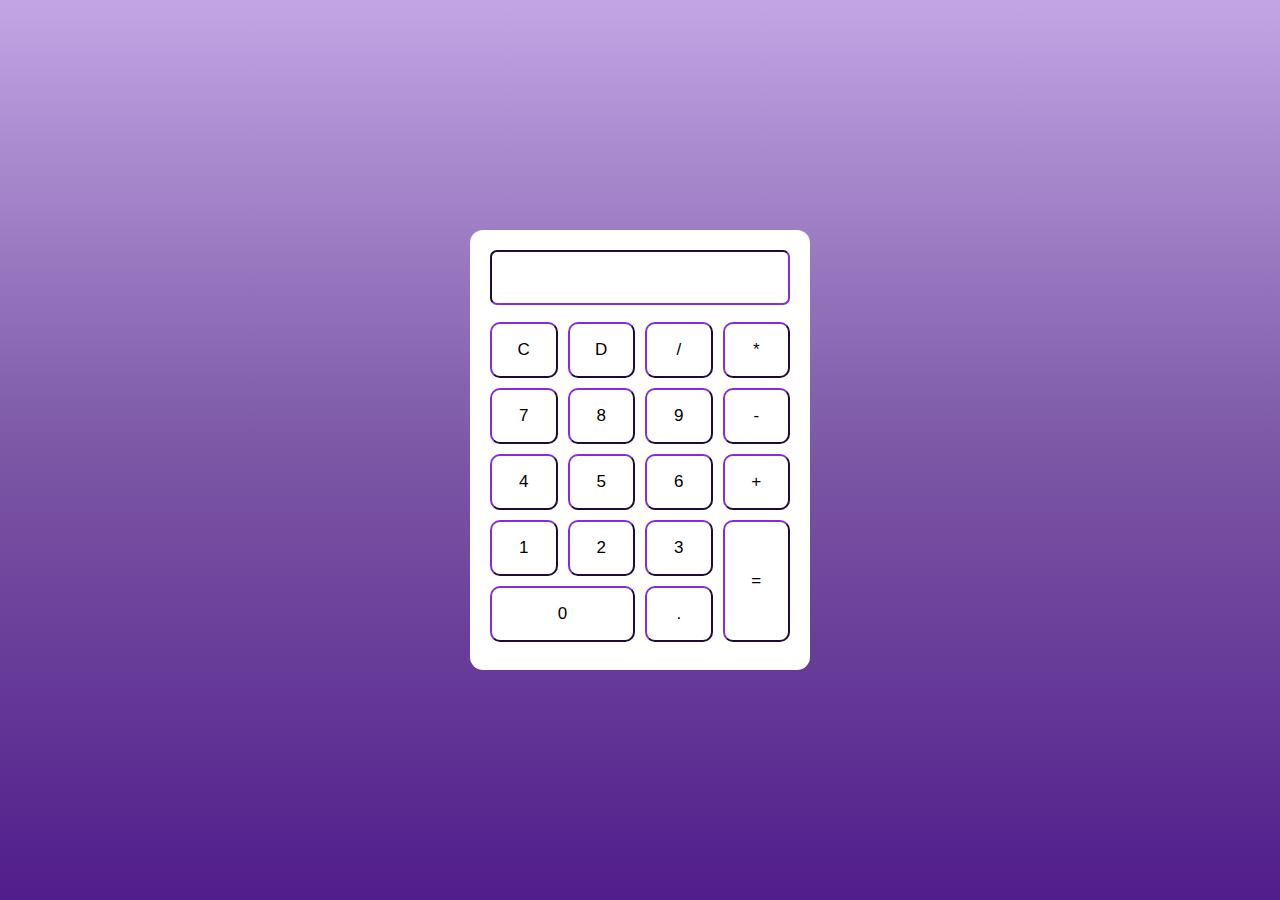
<file: index.html>
<!DOCTYPE html>
<html lang="pt-br">
<head>
    <meta charset="UTF-8">
    <meta name="viewport" content="width=device-width, initial-scale=1.0">
    <link rel="stylesheet" href="style.css">
    <script src="script.js" defer></script>
    <title>Calculadora</title>
</head>
<body>
    <div class="calculadora-container-principal">
        <div class="calculadora-card">
            <input type="text" id="campo-numeros">
            <div class="calculadora-card-botoes">
                <button onclick="apagarNumerosCampo()">C</button>
                <button onclick="voltarNumeroCampo()">D</button>
                <button onclick="inserirNumeroCampo('/')" class="operador-botao">/</button>
                <button onclick="inserirNumeroCampo('*')" class="operador-botao">*</button>
                <button class="botoes-numeros">7</button>
                <button class="botoes-numeros">8</button>
                <button class="botoes-numeros">9</button>
                <button onclick="inserirNumeroCampo('-')" class="operador-botao">-</button>
                <button class="botoes-numeros">4</button>
                <button class="botoes-numeros">5</button>
                <button class="botoes-numeros">6</button>
                <button onclick="inserirNumeroCampo('+')" class="operador-botao">+</button>
                <button class="botoes-numeros">1</button>
                <button class="botoes-numeros">2</button>
                <button class="botoes-numeros">3</button>
                <button class="botao-zero numeros botoes-numeros">0</button>
                <button class="botao-ponto">.</button>
                <button class="botao-igual" onclick="calcular()">=</button>
            </div>
        </div>
    </div>
</body>
</html>
</file>
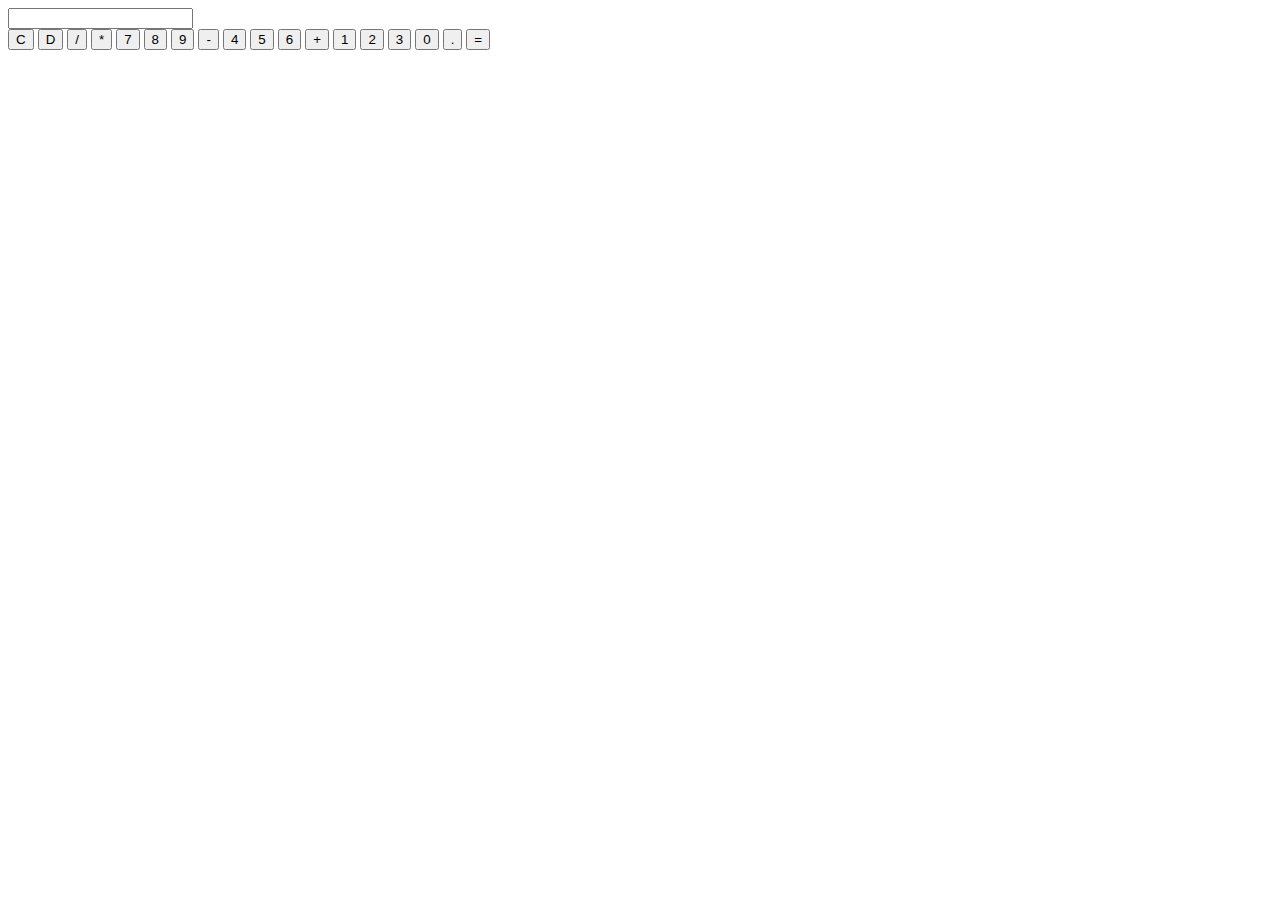
<file: prototipo.html>
<!-- body onde só o teclado fisico funciona -->

<body>
    <div class="calculadora-container-principal">
        <div class="calculadora-card">
            <input type="text" id="campo-numeros">
            <div class="calculadora-card-botoes">
                <button onclick="apagarNumerosCampo()">C</button>
                <button onclick="voltarNumeroCampo()">D</button>
                <button>/</button>
                <button>*</button>
                <button>7</button>
                <button>8</button>
                <button>9</button>
                <button>-</button>
                <button>4</button>
                <button>5</button>
                <button>6</button>
                <button>+</button>
                <button>1</button>
                <button>2</button>
                <button>3</button>
                <button class="botao-zero numeros">0</button>
                <button>.</button>
                <button class="botao-igual">=</button>
            </div>
        </div>
    </div>
</body>
</html>



<!-- inputValor.addEventListener('keypress', function (event) {
    const key = event.key;
    const code = event.keyCode;
    console.log(`Key: ${key}, Code ${code}`);

    if((event.key >= 'a' && event.key <= 'z') || (event.key >= 'A' && event.key <= 'Z')) {
        event.preventDefault();
        console.log('Digite apenas números');
    }
}); -->
</file>
<file: style.css>
:root {
    --cor-de-fundo: linear-gradient(#c3a5e5, #7b57a5, #511d8b);
    --cor-de-fundo-calculadora-e-botoes: white;
    --cor-borda-botoes-e-input: #511d8b;
}

body {
    margin: 0;
    padding: 0;
    display: flex;
    flex-direction: column;
    justify-content: center;
    align-items: center;
    height: 100vh;
    background: var(--cor-de-fundo);
    font-family: 'Lucida Sans', 'Lucida Sans Regular', 'Lucida Grande', 'Lucida Sans Unicode', Geneva, Verdana, sans-serif;
}

h1 {
    color: aquamarine;
    text-align: center;
}

.calculadora-card {
    background-color: var(--cor-de-fundo-calculadora-e-botoes);
    width: 300px;
    height: 400px;
    border-radius: 13px;
    padding: 20px;
}

#campo-numeros {
    box-sizing: border-box;
    width: 100%;
    height: 55px;
    border-radius: 7px;
    margin-bottom: 17px;
    border-color: var(--cor-borda-botoes-e-input);
    text-align: right;
    padding-right: 8px;
    font-size: 17px;
}


.calculadora-card-botoes {
    display: grid;
    grid-template-columns: 1fr 1fr 1fr 1fr;
    grid-template-rows: 1fr 1fr 1fr 1fr 1fr;
    gap: 10px;
}

button{
    border-color: var(--cor-borda-botoes-e-input);
    padding: 16px;
    border-radius: 10px;
    background-color: var(--cor-de-fundo-calculadora-e-botoes);
    font-size: 17px;
}
    .botao-zero {
        grid-column: 1 / 3;
    }
    .botao-igual {
        grid-row: 4 / 6;
        grid-column: 4;
    }

button:hover {
    background-color: #c3a5e5;
    border-color: #ffffff;
    transition: .3s;
    cursor: pointer;
}
</file>
